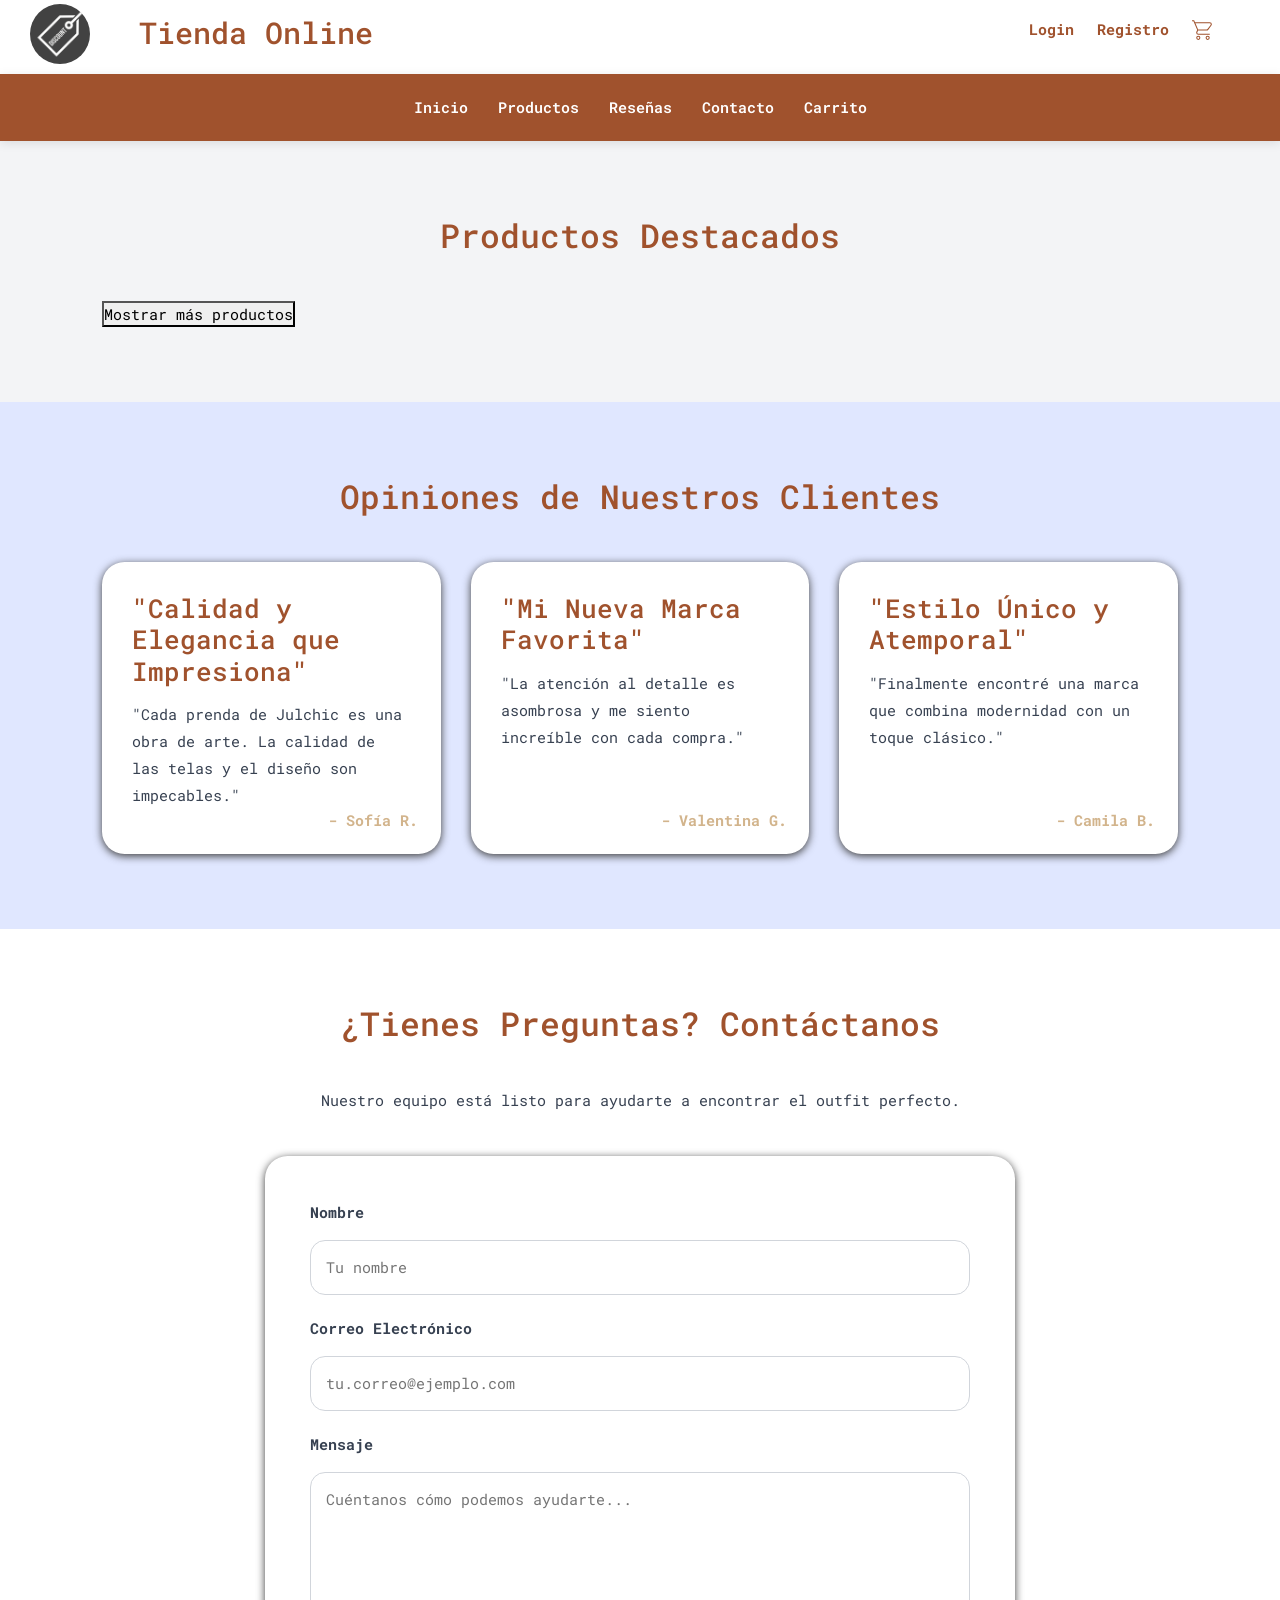
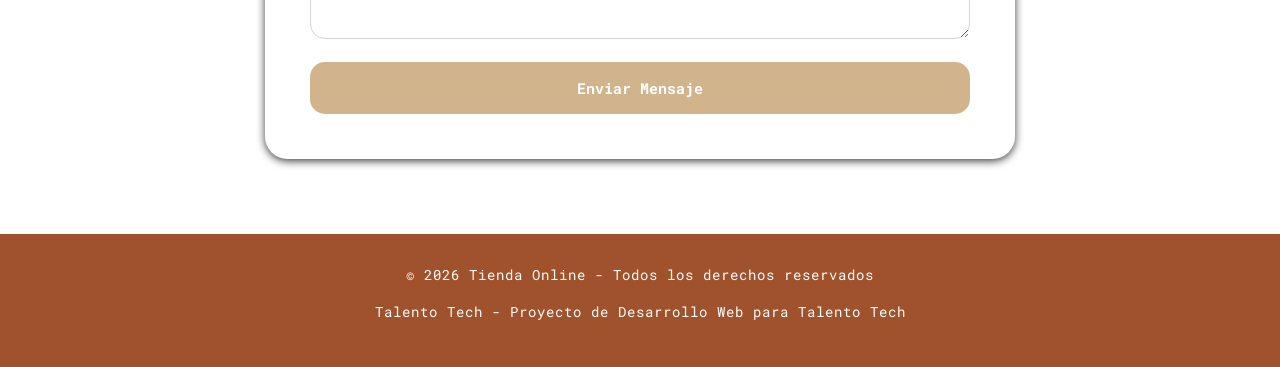
<file: index.html>
<!DOCTYPE html>
<html lang="en">

<head>
   <meta charset="UTF-8">
   <meta name="viewport" content="width=device-width, initial-scale=1.0">
   <title>Talento Tech | Tienda Online</title>

   <!-- Favicon -->
   <link rel="shortcut icon" href="favicon.ico" type="image/x-icon">

   <!-- Bootstrap 5 -->
   <link href="https://cdn.jsdelivr.net/npm/bootstrap@5.3.8/dist/css/bootstrap.min.css" rel="stylesheet"
      integrity="sha384-sRIl4kxILFvY47J16cr9ZwB07vP4J8+LH7qKQnuqkuIAvNWLzeN8tE5YBujZqJLB" crossorigin="anonymous">

   <!-- CSS -->
   <link rel="stylesheet" href="./css/base.css">
   <link rel="stylesheet" href="./css/style.css">
   <link rel="stylesheet" href="./css/footer.css">

   <script>

      // Comentario en línea

      /*
         Comentario en varias líneas
      */

   </script>
   <script src="./js/carrito.js" defer></script>
</head>

<body>

   <header class="header">

      <div class="logo-container">
         <a href="#" class="logo-link">
            <img src="./assets/img/logo.png" alt="Logo de la tienda" class="logo">
         </a>

         <h1 class="site-title">
            Tienda Online
         </h1>
      </div>

      <nav class="top-nav">
         <ul class="top-nav-list">

            <li class="top-nav-item">
               <a href="#" class="top-nav-link">
                  Login
               </a>
            </li>

            <li class="top-nav-item">
               <a href="#registro" class="top-nav-link">
                  Registro
               </a>
            </li>

            <li class="top-nav-item">
               <a href="./pages/carrito.html">
                  <svg xmlns="http://www.w3.org/2000/svg" width="25" height="25" viewBox="0 0 24 24">
                     <path fill="currentColor"
                        d="M16 18a2 2 0 0 1 2 2a2 2 0 0 1-2 2a2 2 0 0 1-2-2a2 2 0 0 1 2-2m0 1a1 1 0 0 0-1 1a1 1 0 0 0 1 1a1 1 0 0 0 1-1a1 1 0 0 0-1-1m-9-1a2 2 0 0 1 2 2a2 2 0 0 1-2 2a2 2 0 0 1-2-2a2 2 0 0 1 2-2m0 1a1 1 0 0 0-1 1a1 1 0 0 0 1 1a1 1 0 0 0 1-1a1 1 0 0 0-1-1M18 6H4.27l2.55 6H15c.33 0 .62-.16.8-.4l3-4c.13-.17.2-.38.2-.6a1 1 0 0 0-1-1m-3 7H6.87l-.77 1.56L6 15a1 1 0 0 0 1 1h11v1H7a2 2 0 0 1-2-2a2 2 0 0 1 .25-.97l.72-1.47L2.34 4H1V3h2l.85 2H18a2 2 0 0 1 2 2c0 .5-.17.92-.45 1.26l-2.91 3.89c-.36.51-.96.85-1.64.85">
                     </path>
                  </svg>
                  <div class="count"></div>
               </a>
            </li>
         </ul>
      </nav>

   </header>

   <nav class="main-nav">

      <ul class="main-nav-list">

         <li class="main-nav-item">
            <a href="#" class="main-nav-link">
               Inicio
            </a>
         </li>

         <li class="main-nav-item">
            <a href="#productos" class="main-nav-link">
               Productos
            </a>
         </li>

         <li class="main-nav-item">
            <a href="#reviews" class="main-nav-link">
               Reseñas
            </a>
         </li>

         <li class="main-nav-item">
            <a href="#contacto" class="main-nav-link">
               Contacto
            </a>
         </li>

         <li class="main-nav-item">
            <a href="./pages/carrito.html" class="main-nav-link">
               Carrito
            </a>
         </li>

      </ul>

   </nav>

   <script>
      // Código JavaScript para funcionalidades adicionales (si es necesario)
   </script>

   <main>
<!-- 
      <section class="hero-section">

         <div id="mainCarousel" class="carousel slide" data-bs-ride="carousel">

            
            <div class="carousel-indicators">

               <button type="button" data-bs-target="#mainCarousel" data-bs-slide-to="0" class="active"></button>

               <button type="button" data-bs-target="#mainCarousel" data-bs-slide-to="1"></button>

               <button type="button" data-bs-target="#mainCarousel" data-bs-slide-to="2"></button>

            </div>

            
            <div class="carousel-inner">

               <div class="carousel-item active">
                  <img src="https://picsum.photos/1200/500?random=1" class="d-block w-100" alt="Colección destacada 1">
               </div>

               <div class="carousel-item">
                  <img src="https://picsum.photos/1200/500?random=2" class="d-block w-100" alt="Colección destacada 2">
               </div>

               <div class="carousel-item">
                  <img src="https://picsum.photos/1200/500?random=3" class="d-block w-100" alt="Colección destacada 3">
               </div>

            </div>

   
            <button class="carousel-control-prev" type="button" data-bs-target="#mainCarousel" data-bs-slide="prev">

               <span class="carousel-control-prev-icon"></span>

            </button>

            <button class="carousel-control-next" type="button" data-bs-target="#mainCarousel" data-bs-slide="next">

               <span class="carousel-control-next-icon"></span>

            </button>

         </div>

      </section>
 -->
      <section id="productos" class="products-section">

         <h2 class="section-title">
            Productos Destacados
         </h2>

         <div id="productCard" class="products-grid">
<!-- 
            <article class="product-card">

               <img src="https://picsum.photos/300/400?random=1" alt="Vestido elegante color beige"
                  class="product-image">

               <div class="product-content">

                  <h3 class="product-title">
                     Vestido Elegance
                  </h3>

                  <p class="product-description">
                     Diseño moderno y elegante ideal para ocasiones especiales.
                  </p>

                  <p class="product-price">
                     <span>Precio:</span> 
                     <span class="price">$99.99</span>
                  </p>

                  <button type="button" class="product-button">
                     Añadir al Carrito
                  </button>

               </div>

            </article>

            <article class="product-card">

               <img src="https://picsum.photos/300/400?random=2" alt="Blazer femenino color negro"
                  class="product-image">

               <div class="product-content">

                  <h3 class="product-title">
                     Blazer Premium
                  </h3>

                  <p class="product-description">
                     Estilo sofisticado y minimalista para cualquier ocasión.
                  </p>

                  <p class="product-price">
                     <span>Precio:</span> 
                     <span class="price">$129.99</span>
                  </p>

                  <button type="button" class="product-button">
                     Comprar
                  </button>

               </div>

            </article>

            <article class="product-card">

               <img src="https://picsum.photos/300/400?random=3" alt="Conjunto casual femenino" class="product-image">

               <div class="product-content">

                  <h3 class="product-title">
                     Conjunto Urban
                  </h3>

                  <p class="product-description">
                     Comodidad y estilo urbano combinados en una sola prenda.
                  </p>

                  <p class="product-price">
                     <span>Precio:</span> 
                     <span class="price">$89.99</span>
                  </p>

                  <button type="button" class="product-button">
                     Comprar
                  </button>

               </div>

            </article>
 -->
         </div>

<button id="mostrarProducts">Mostrar más productos</button>

      </section>

      <section id="reviews" class="reviews-section">

         <h2 class="section-title">
            Opiniones de Nuestros Clientes
         </h2>

         <div class="reviews-flex">

            <article class="review-card">

               <h3 class="review-title">
                  "Calidad y Elegancia que Impresiona"
               </h3>

               <p class="review-text">
                  "Cada prenda de Julchic es una obra de arte. La calidad de las telas y el diseño son impecables."
               </p>

               <p class="review-author">
                  - Sofía R.
               </p>

            </article>

            <article class="review-card">

               <h3 class="review-title">
                  "Mi Nueva Marca Favorita"
               </h3>

               <p class="review-text">
                  "La atención al detalle es asombrosa y me siento increíble con cada compra."
               </p>

               <p class="review-author">
                  - Valentina G.
               </p>

            </article>

            <article class="review-card">

               <h3 class="review-title">
                  "Estilo Único y Atemporal"
               </h3>

               <p class="review-text">
                  "Finalmente encontré una marca que combina modernidad con un toque clásico."
               </p>

               <p class="review-author">
                  - Camila B.
               </p>

            </article>

         </div>

      </section>

      <section id="contacto" class="contact-section">

         <h2 class="section-title">
            ¿Tienes Preguntas? Contáctanos
         </h2>

         <p class="contact-description">
            Nuestro equipo está listo para ayudarte a encontrar el outfit perfecto.
         </p>

         <form action="https://formspree.io/#" method="POST" class="contact-form">

            <div class="form-group">

               <label for="nombre" class="form-label">
                  Nombre
               </label>

               <input type="text" id="nombre" name="nombre" class="form-input" placeholder="Tu nombre" required>

            </div>

            <div class="form-group">

               <label for="email" class="form-label">
                  Correo Electrónico
               </label>

               <input type="email" id="email" name="email" class="form-input" placeholder="tu.correo@ejemplo.com"
                  required>

            </div>

            <div class="form-group">

               <label for="mensaje" class="form-label">
                  Mensaje
               </label>

               <textarea id="mensaje" name="mensaje" class="form-textarea" rows="6"
                  placeholder="Cuéntanos cómo podemos ayudarte..." required></textarea>

            </div>

            <input type="submit" value="Enviar Mensaje" class="submit-button">

         </form>

      </section>

   </main>

   <footer class="footer">
      <p class="footer-text">
         © 2026 Tienda Online - Todos los derechos reservados
      </p>
      <p>
         Talento Tech - Proyecto de Desarrollo Web para Talento Tech
      </p>
   </footer>

   <!-- Bootstrap JS -->
   <script src="https://cdn.jsdelivr.net/npm/bootstrap@5.3.8/dist/js/bootstrap.bundle.min.js"
      integrity="sha384-FKyoEForCGlyvwx9Hj09JcYn3nv7wiPVlz7YYwJrWVcXK/BmnVDxM+D2scQbITxI"
      crossorigin="anonymous"></script>

   <!-- <script src="./js/app.js"></script> -->
</body>

</html>
</file>
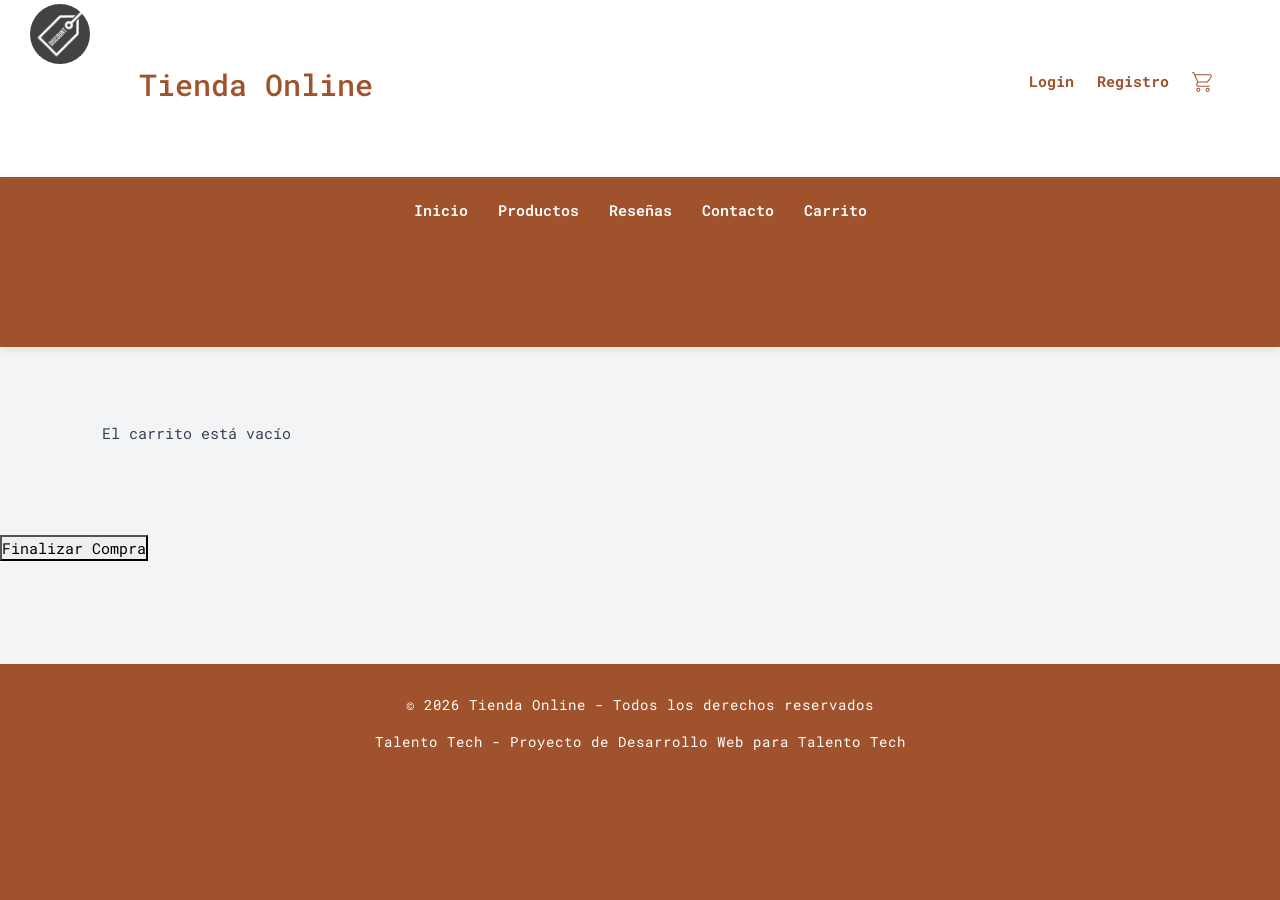
<file: pages/carrito.html>
<!DOCTYPE html>
<html lang="en">

<head>
   <meta charset="UTF-8">
   <meta name="viewport" content="width=device-width, initial-scale=1.0">
   <title>Talento Tech | Tienda Online</title>

   <!-- Favicon -->
   <link rel="shortcut icon" href="favicon.ico" type="image/x-icon">

   <!-- Bootstrap 5 -->
   <link href="https://cdn.jsdelivr.net/npm/bootstrap@5.3.8/dist/css/bootstrap.min.css" rel="stylesheet"
      integrity="sha384-sRIl4kxILFvY47J16cr9ZwB07vP4J8+LH7qKQnuqkuIAvNWLzeN8tE5YBujZqJLB" crossorigin="anonymous">

   <!-- CSS -->
   <link rel="stylesheet" href="../css/base.css">
   <link rel="stylesheet" href="../css/style.css">
   <link rel="stylesheet" href="../css/footer.css">

   <script>

      // Comentario en línea

      /*
         Comentario en varias líneas
      */

   </script>
   <script src="../js/carrito.js" defer></script>
</head>

<body>

   <header class="header">

      <div class="logo-container">
         <a href="../index.html" class="logo-link">
            <img src="../assets/img/logo.png" alt="Logo de la tienda" class="logo">
         </a>

         <h1 class="site-title">
            Tienda Online
         </h1>
      </div>

      <nav class="top-nav">
         <ul class="top-nav-list">

            <li class="top-nav-item">
               <a href="#" class="top-nav-link">
                  Login
               </a>
            </li>

            <li class="top-nav-item">
               <a href="#registro" class="top-nav-link">
                  Registro
               </a>
            </li>

            <li class="top-nav-item">
               <a href="./carrito.html">
                  <svg xmlns="http://www.w3.org/2000/svg" width="25" height="25" viewBox="0 0 24 24">
                     <path fill="currentColor"
                        d="M16 18a2 2 0 0 1 2 2a2 2 0 0 1-2 2a2 2 0 0 1-2-2a2 2 0 0 1 2-2m0 1a1 1 0 0 0-1 1a1 1 0 0 0 1 1a1 1 0 0 0 1-1a1 1 0 0 0-1-1m-9-1a2 2 0 0 1 2 2a2 2 0 0 1-2 2a2 2 0 0 1-2-2a2 2 0 0 1 2-2m0 1a1 1 0 0 0-1 1a1 1 0 0 0 1 1a1 1 0 0 0 1-1a1 1 0 0 0-1-1M18 6H4.27l2.55 6H15c.33 0 .62-.16.8-.4l3-4c.13-.17.2-.38.2-.6a1 1 0 0 0-1-1m-3 7H6.87l-.77 1.56L6 15a1 1 0 0 0 1 1h11v1H7a2 2 0 0 1-2-2a2 2 0 0 1 .25-.97l.72-1.47L2.34 4H1V3h2l.85 2H18a2 2 0 0 1 2 2c0 .5-.17.92-.45 1.26l-2.91 3.89c-.36.51-.96.85-1.64.85">
                     </path>
                  </svg>
                  <div class="count"></div>
               </a>
            </li>
         </ul>
      </nav>

   </header>

   <nav class="main-nav">

      <ul class="main-nav-list">

         <li class="main-nav-item">
            <a href="../index.html" class="main-nav-link">
               Inicio
            </a>
         </li>

         <li class="main-nav-item">
            <a href="../index.html#productos" class="main-nav-link">
               Productos
            </a>
         </li>

         <li class="main-nav-item">
            <a href="../index.html#reviews" class="main-nav-link">
               Reseñas
            </a>
         </li>

         <li class="main-nav-item">
            <a href="../index.html#contacto" class="main-nav-link">
               Contacto
            </a>
         </li>

         <li class="main-nav-item">
            <a href="./carrito.html" class="main-nav-link">
               Carrito
            </a>
         </li>

      </ul>

   </nav>

   <script>
      // Código JavaScript para funcionalidades adicionales (si es necesario)
   </script>

   <main>
      <section id="itemProducts" class="carrito-section">
         <h2 class="carrito-title">Carrito de Compras</h2>
         <p class="carrito-empty">Tu carrito está vacío.</p>
         <!-- Aquí se mostrarán los productos añadidos al carrito -->
      </section>

      <button onclick="limpiarCarrito()">Finalizar Compra</button>

   </main>

   <footer class="footer">
      <p class="footer-text">
         © 2026 Tienda Online - Todos los derechos reservados
      </p>
      <p>
         Talento Tech - Proyecto de Desarrollo Web para Talento Tech
      </p>
   </footer>

   <!-- Bootstrap JS -->
   <script src="https://cdn.jsdelivr.net/npm/bootstrap@5.3.8/dist/js/bootstrap.bundle.min.js"
      integrity="sha384-FKyoEForCGlyvwx9Hj09JcYn3nv7wiPVlz7YYwJrWVcXK/BmnVDxM+D2scQbITxI"
      crossorigin="anonymous"></script>

   <!-- <script src="./js/app.js"></script> -->
</body>

</html>
</file>
<file: css/base.css>
/* Base Styles */

/* Libreria de fuentes */
@import url('https://fonts.googleapis.com/css2?family=Roboto+Mono:ital,wght@0,100..700;1,100..700&display=swap');

/* Reset de elementos */
* {
   margin: 0;
   padding: 0;
   box-sizing: border-box;
}

/* Variables CSS */
:root {
   --color-primary: #A0522D;
   --color-secondary: #D2B48C;
   --color-light: #ffffff;
   --color-background: #f3f4f6;
   --color-text: #374151;
   --color-border: #d1d5db;

   --shadow: 0 2px 8px rgba(58, 58, 58);

   --radius-md: 1rem;
   --radius-lg: 1.5rem;

   --transition: all 0.3s ease;

   --font-main: "Roboto Mono", monospace;
}

html {
   font-size: 15px;
   scroll-behavior: smooth;
}
</file>
<file: css/style.css>
body {
   font-family: var(--font-main);
   background-color: var(--color-background);
   color: var(--color-text);
   min-height: 100vh;

   display: grid;
   grid-template-areas: "header"
                        "navigation"
                        "main"
                        "footer";
   grid-template-columns: 1fr;

}

.header {
   grid-area: header;
   display: flex;
   justify-content: space-between;
   align-items: center;
   padding: 1rem 5%;
   background-color: var(--color-light);
   box-shadow: var(--shadow);

   .logo-container {
      display: flex;
      align-items: center;
      gap: 1rem;

      .logo {
         width: 4rem;
         height: 4rem;
         object-fit: cover;
         aspect-ratio: 1 / 1;
         border-radius: 50%;
         position: fixed;
         top: 0.25rem;
         left: 2rem;
         z-index: 3000;
      }

      .site-title {
         font-size: 2rem;
         color: var(--color-primary);
         margin-left: 4rem;
      }

   }

   .top-nav-list {
      display: flex;
      align-items: center;
      gap: 1.5rem;
      list-style: none;

      .top-nav-link {
         text-decoration: none;
         color: var(--color-primary);
         font-weight: 600;
         transition: color 0.3s ease;
         /* transition: var(--transition); */

         &:hover {
            color: var(--color-secondary);
         }
      }

      &:last-child a {
         color: var(--color-primary);
         font-weight: 900;
      }
   }
}

.main-nav {
   grid-area: navigation;
   position: sticky;
   top: 0;
   width: 100%;
   z-index: 1000;

   padding: 1rem 5%;
   background-color: var(--color-primary);
   backdrop-filter: blur(10px);
   box-shadow: 0 2px 10px rgba(0, 0, 0, 0.1);

   .main-nav-list {
      display: flex;
      justify-content: center;
      align-items: center;
      gap: 2rem;
      list-style: none;
      margin: 0.5rem 0;
      padding: 0;

      .main-nav-link {
         position: relative;
         text-decoration: none;
         color: var(--color-light);
         font-weight: 600;
         transition: var(--transition);

         &::after {
            content: "";
            position: absolute;
            left: 0;
            bottom: -0.4rem;
            width: 0%;
            height: 2px;
            background-color: var(--color-secondary);
            transition: var(--transition);
         }

         &:hover::after {
            width: 100%;
         }
      }
   }
}

main {
   grid-area: main;

   section {
      padding: 5rem 8%;
   }

   .hero-section {
      width: 100%;
      padding: 0;

      .carousel-item img {
         height: 35rem;
         object-fit: cover;
         filter: brightness(0.8);
      }
   }

   .section-title {
      font-size: 2.2rem;
      text-align: center;
      margin-bottom: 3rem;
      color: var(--color-primary);
   }

   .products-section .products-grid {
      display: grid;
      grid-template-columns: repeat(auto-fit, minmax(18rem, 1fr));
      gap: 2rem;

      .product-card {
         background-color: var(--color-light);
         border-radius: var(--radius-lg);
         overflow: hidden;
         box-shadow: var(--shadow);
         transition: var(--transition);
         display: flex;
         flex-direction: column;

         &:hover {
            transform: translateY(-0.5rem);
            box-shadow: var(--shadow);
         }

         .product-image {
            width: 100%;
            height: 20rem;
            object-fit: cover;
         }

         .product-content {
            padding: 1.5rem;
            display: flex;
            flex-direction: column;
            gap: 1rem;

            .product-title {
               font-size: 1.4rem;
               color: var(--color-primary);
               text-transform: uppercase;
            }

            .product-description {
               line-height: 1.6;
            }

            .product-price span {
               font-weight: bold;
            }

            .product-button {
               width: 100%;
               border: none;
               padding: 1rem;
               border-radius: var(--radius-md);
               background-color: var(--color-secondary);
               color: var(--color-light);
               font-weight: 700;
               cursor: pointer;
               transition: var(--transition);

               &:hover {
                  background-color: var(--color-primary);
               }
            }
         }
      }
   }

   .reviews-section {
      background-color: #e0e7ff;

      .reviews-flex {
         display: flex;
         flex-wrap: wrap;
         gap: 2rem;

         .review-card {
            flex: 1 1 20rem;
            background-color: var(--color-light);
            padding: 2rem;
            border-radius: var(--radius-lg);
            box-shadow: var(--shadow);
            transition: var(--transition);
            position: relative;

            &:hover {
               transform: translateY(-0.4rem);
            }

            .review-title {
               margin-bottom: 1rem;
               color: var(--color-primary);
            }

            .review-text {
               line-height: 1.8;
            }

            .review-author {
               /* text-align: right; */
               position: absolute;
               bottom: 0.5rem;
               right: 1.5rem;
               margin-top: 1rem;
               font-weight: 700;
               color: var(--color-secondary);
            }
         }
      }
   }

   .contact-section {
      background-color: var(--color-light);

      .contact-description {
         text-align: center;
         max-width: 45rem;
         margin: 0 auto 3rem;
      }

      .contact-form {
         max-width: 50rem;
         margin: auto;
         background-color: var(--color-light);
         padding: 3rem;
         border-radius: var(--radius-lg);
         box-shadow: var(--shadow);
         display: flex;
         flex-direction: column;
         gap: 1.5rem;

         .form-group {
            display: flex;
            flex-direction: column;
            gap: 0.6rem;

            .form-label {
               font-weight: 700;
            }

            .form-input,
            .form-textarea {
               padding: 1rem;
               border-radius: var(--radius-md);
               border: 1px solid var(--color-border);
               font-family: inherit;
               transition: var(--transition);

               &:focus,
               &:focus {
                  outline: none;
                  border-color: var(--color-secondary);
                  box-shadow: 0 0 0 3px var(--shadow);
               }
            }
         }

         .submit-button {
            border: none;
            padding: 1rem;
            border-radius: var(--radius-md);
            background-color: var(--color-secondary);
            color: var(--color-light);
            font-weight: bold;
            cursor: pointer;
            transition: var(--transition);

            &:hover {
               background-color: var(--color-primary);
            }
         }
      }
   }
}


@media (max-width: 992px) {

   .header {
      flex-direction: column;
      gap: 1.5rem;
   }

   .carousel-item img {
      height: 28rem;
   }
}

@media (max-width: 768px) {

   html {
      font-size: 14px;
   }

   .main-nav-list {
      flex-wrap: wrap;
      gap: 1rem;
   }

   section {
      padding: 4rem 5%;
   }

   .section-title {
      font-size: 1.8rem;
   }

   .carousel-item img {
      height: 22rem;
   }

   .reviews-grid {
      flex-direction: column;
   }
}

@media (max-width: 480px) {

   html {
      font-size: 13px;
   }

   .header {
      padding: 1rem;
   }

   .logo-container {
      flex-direction: column;
   }

   .site-title {
      font-size: 1.6rem;
   }

   .carousel-item img {
      height: 18rem;
   }

   .contact-form {
      padding: 2rem;
   }

}



/*

   Tamaños para diferentes dispositivos

   Monitores Grandes 1200px

   Monitores pequeños 900px

   Tablet grandes 780px

   Tablet pequeñas 600px

   Phone hasta 340px

*/
</file>
<file: css/footer.css>
.footer {
    grid-area: footer;
    background-color: var(--color-primary);
    padding: 2rem;
    text-align: center;

    .footer-text, p {
        color: var(--color-light);
        font-size: 0.95rem;
        letter-spacing: 1px;
    }
}


@media (max-width: 480px) {

    .footer {
        padding: 1.5rem;
    }
}
</file>
